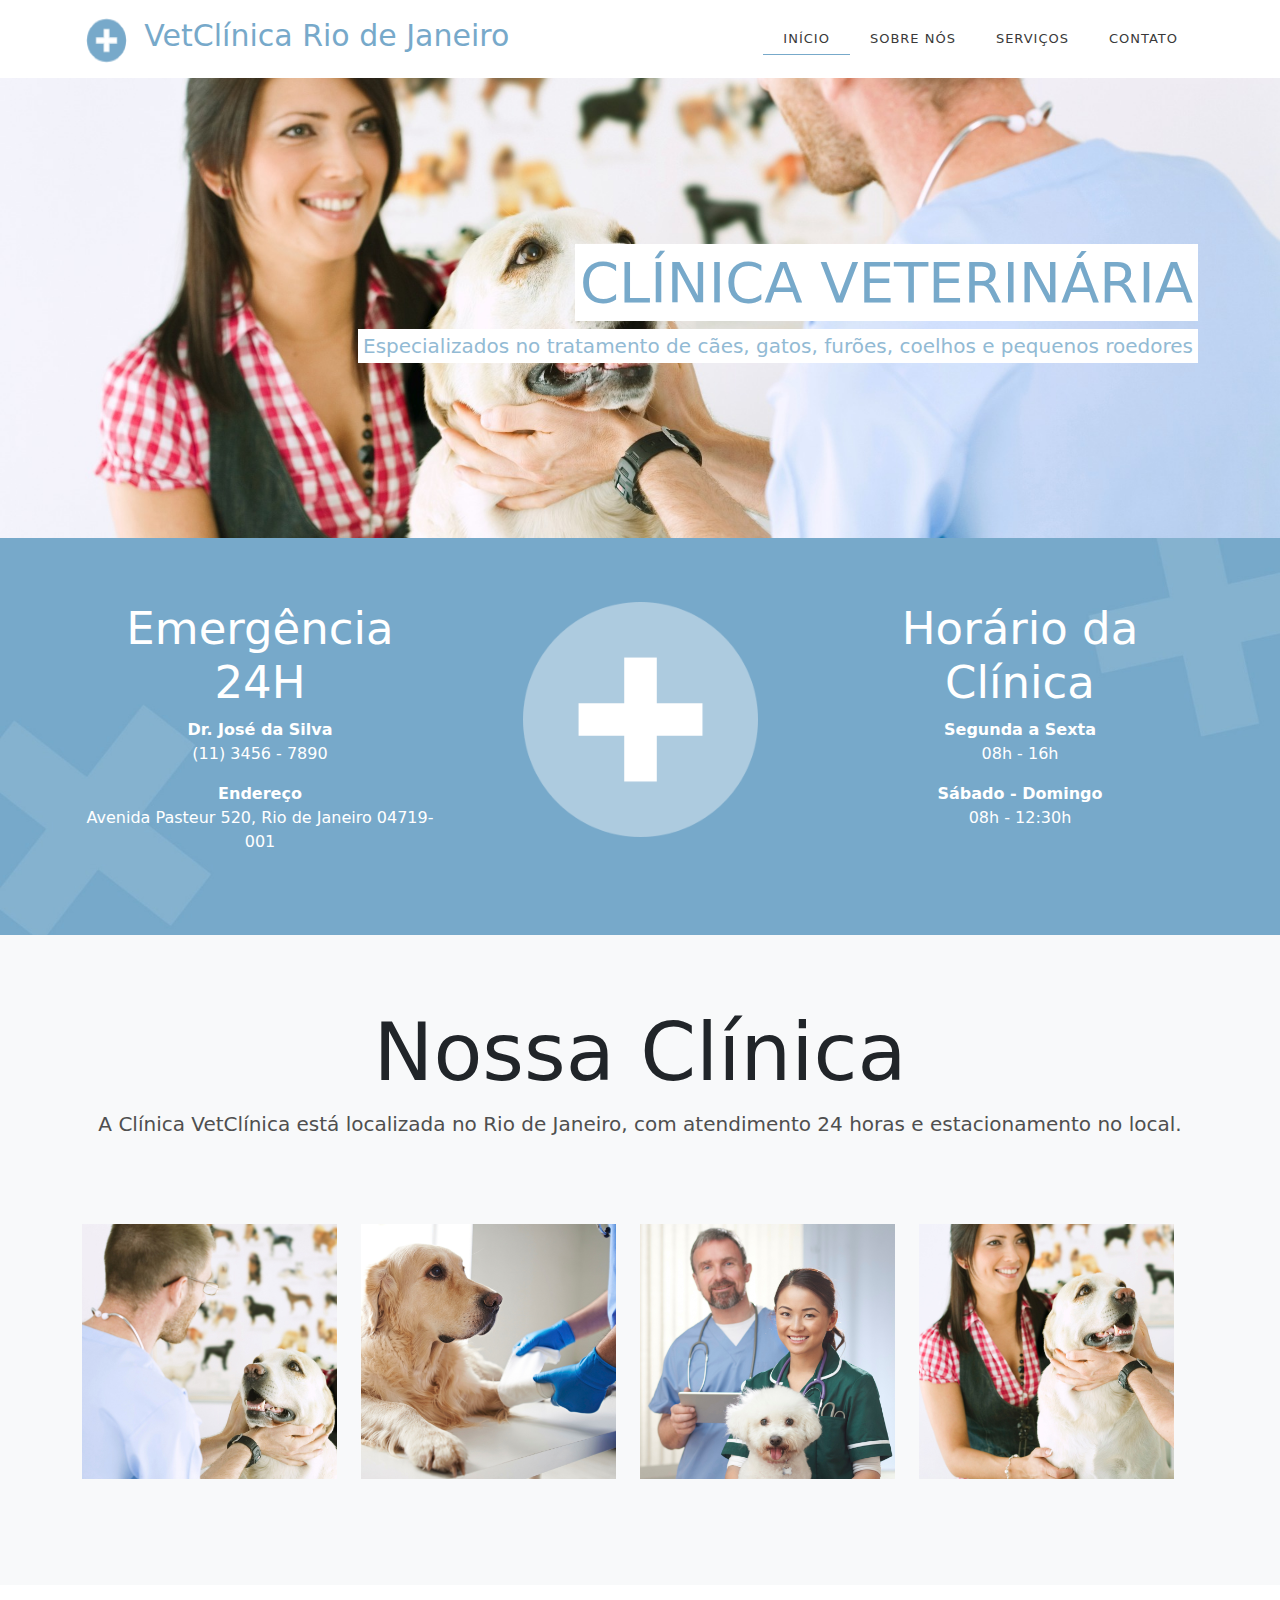
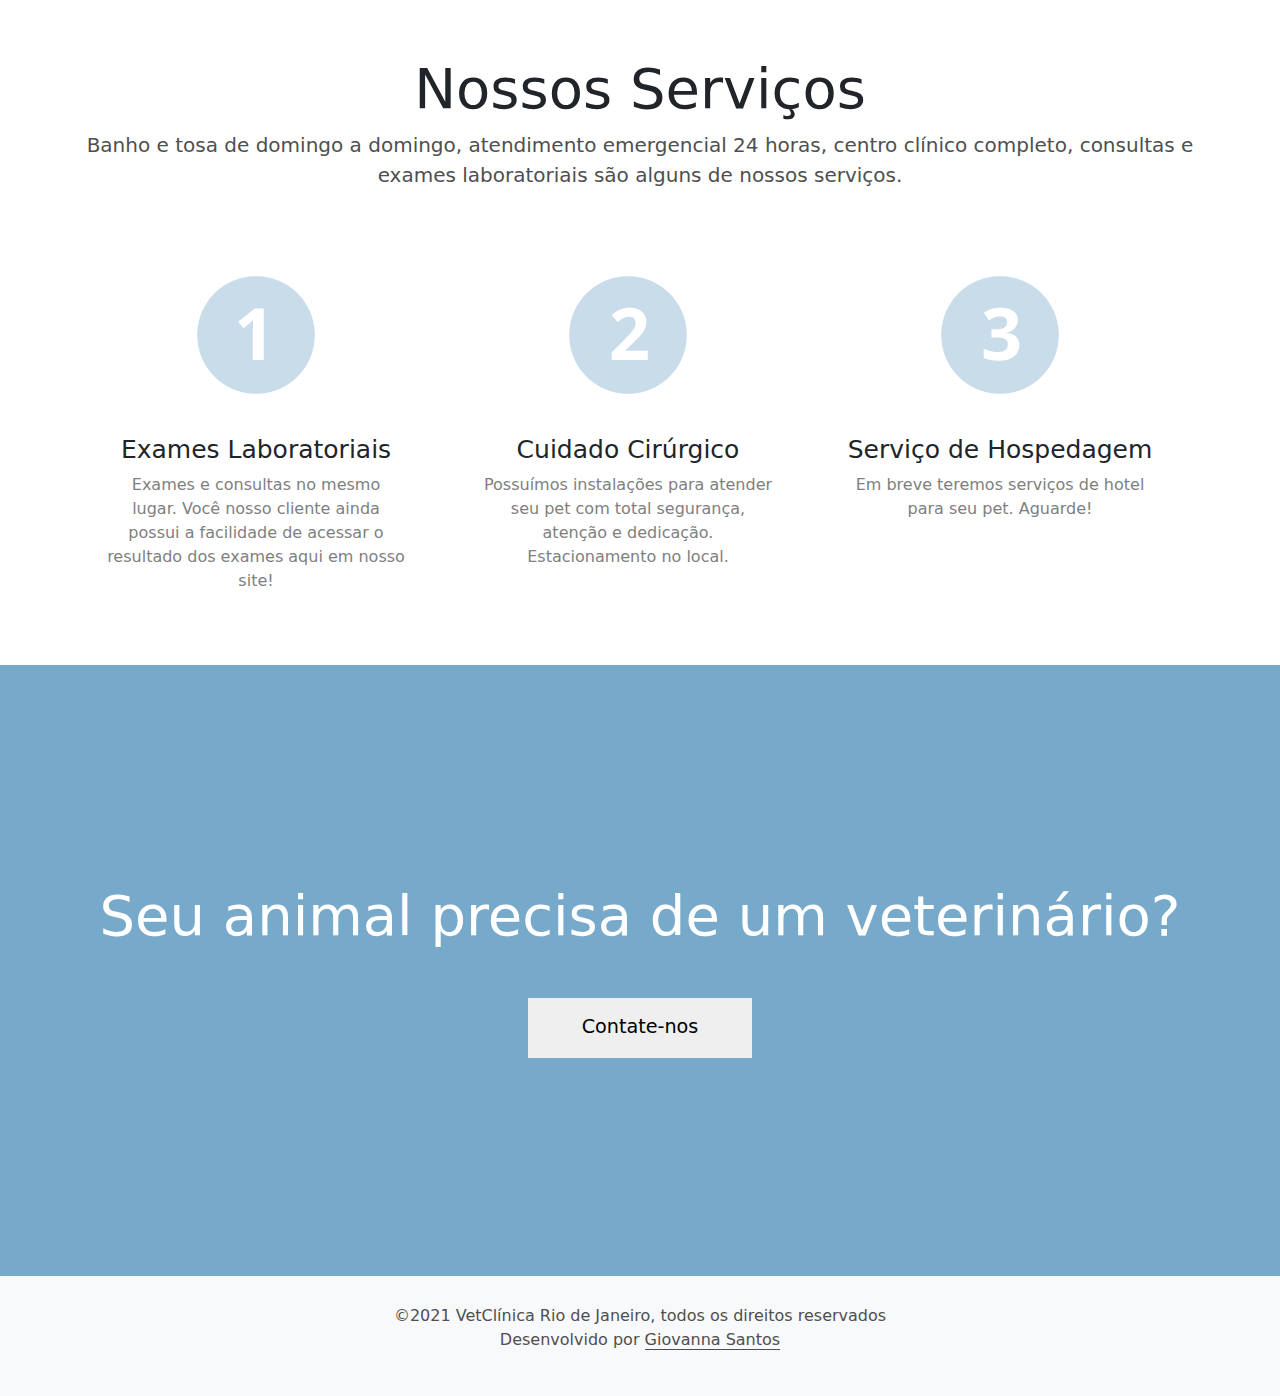
<file: index.html>
<!DOCTYPE html>
<html lang="en">
<head>
    <meta charset="UTF-8">
    <meta http-equiv="X-UA-Compatible" content="IE=edge">
    <meta name="viewport" content="width=device-width, initial-scale=1.0">
    <title>VetClínica</title>
    <link rel="icon" href="Fotos/09whbr.svg">
    <link rel="stylesheet" href="css/bootstrap.min.css">
    <link rel="stylesheet" type="text/css" href="css/estilo.css">
    <script src="js/jquery-3.5.1.min.js"></script>
    <script src="js/bootstrap.min.js"></script>
</head>
<body>
    <header id="home"> <!--INÍCIO HEADER-->
        <nav class="navbar navbar-expand-md navbar-light">
            <div class="container">
                <a href="index.html" class="navbar-brand">
                    <img src="Fotos/logo.PNG" width="48" height="48">
                    <span class="logo ms-2">VetClínica Rio de Janeiro</span>                    
                </a>

                <button class="navbar-toggler" type="button" data-bs-toggle="collapse" data-bs-target="#nav-principal">
                    <span class="navbar-toggler-icon"></span>
                </button>

                <div id="nav-principal" class="collapse navbar-collapse">
                    <ul id="navegacao" class="navbar-nav ms-auto"> 
                        <li class="home nav-item"><a class="nav-link" href="index.html" target="_blank">Início</a></li>
                        <li class="nav-item"><a class="nav-link" href="sobrenos.html" target="_blank">Sobre Nós</a></li>
                        <li class="nav-item"><a class="nav-link" href="serviços.html" target="_blank">Serviços</a></li> 
                        <li class="nav-item"><a class="nav-link" href="contato.html" target="_blank">Contato</a></li>
                    </ul>
                </div>
            </div>
        </nav>          
    </header> <!--FINAL HEADER-->

    <section id="secao-principal" class="d-flex"> <!--INÍCIO SEÇÃO PRINCIPAL-->
        <div class="container align-self-center">
            <div class="row">
                <div class="col-md-12 capa">
                    <h1 class="display-4 bg-white d-inline-block">Clínica Veterinária</h1>
                    <h2 class="display-4 bg-white d-inline-block">Especializados no tratamento de cães, gatos, furões, coelhos e pequenos roedores</h2>
                </div>
            </div>
        </div>
    </section> <!--FINAL SEÇÃO PRINCIPAL-->

    <section id="emergencia" class="d-flex"> <!--INÍCIO SECTION EMERGÊNCIA-->
        <div class="container align-self-center">
            <div class="row capa-emergencia">
                <div class="col-md-4"> <!--TEXTO 1-->
                    <h1 class="display-4">Emergência 24H</h1>
                    <p>
                        <strong>Dr. José da Silva</strong>
                        <br>
                        (11)&nbsp;3456&nbsp;-&nbsp;7890
                    </p> 
                    <p>
                        <strong>Endereço</strong>
                        <br>
                        Avenida Pasteur 520, Rio de Janeiro 04719-001
                    </p> 
                </div>
                <div class="col-md-4"> <!--IMAGEM-->
                    <img id="foto-emergencia" src="Fotos/emergencia-logo.png" width="235" height="235"> <!--270-->
                </div>
                <div class="col-md-4"> <!--TEXTO 2-->
                    <h1 class="display-4">Horário da Clínica</h1>
                    <p>
                        <strong>Segunda a Sexta</strong>
                        <br>
                        08h - 16h
                    </p> 
                    <p>
                        <strong>Sábado - Domingo</strong>
                        <br>
                        08h - 12:30h
                    </p> 
                </div>
            </div>
        </div>
    </section> <!--FINAL SECTION EMERGÊNCIA-->

    <section id="clinica" class="bg-light"> <!--INÍCIO SECTION CLINICA-->
        <div class="container">
            <div class="row text-center"> <!--PARTE 1-->
                <div class="col-md-12">
                    <h1 class="display-4 text-center">Nossa Clínica</h1>
                    <p class="lead text-center paragrafo">A Clínica <strong>VetClínica</strong> está localizada no Rio de Janeiro, com atendimento 24 horas e estacionamento no local.</p>
                </div> 
                <div class="row mt-4" id="galeria"> <!--PARTE 2-->
                    <div class="col-sm-6 col-md-3">
                        <div class="inner"> 
                            <img src="Fotos/galeria1.jpg" class="img-fluid galeria-clinica">
                        </div>
                    </div>
                    <div class="col-sm-6 col-md-3">
                        <div class="inner d-none d-sm-block">
                            <img src="Fotos/galeria2.jpg" class="img-fluid galeria-clinica">
                        </div>
                    </div>
                    <div class="col-sm-6 col-md-3">
                        <div class="inner d-none d-sm-block">
                            <img src="Fotos/galeria3.jpg" class="img-fluid galeria-clinica-secundario">
                        </div>
                    </div>
                    <div class="col-sm-6 col-md-3">
                        <div class="inner d-none d-sm-block">
                            <img src="Fotos/galeria4.jpg" class="img-fluid galeria-clinica-secundario">
                        </div>
                    </div>                
                </div>
            </div>
        </div>
    </section> <!--FINAL SECTION CLINICA-->

    <section id="servicos"> <!--INÍCIO SECTION SERVIÇOS-->
        <div class="container">
            <div class="row text-center"> <!--PARTE 1-->
                <div class="col-md-12">
                    <h1 class="display-4 text-center">Nossos Serviços</h1>
                    <p class="lead text-center paragrafo">Banho e tosa de domingo a domingo, atendimento emergencial 24 horas, centro clínico completo, consultas e exames laboratoriais são alguns de nossos serviços.</p>
                </div> 
                <div class="row mt-4" id="item-servicos"> <!--PARTE 2-->
                    <div class="col-md-4">
                        <img src="Fotos/serviço1.png" class="img-fluid galeria-foto">
                        <h3 class="display-4 formatacao-servico">Exames Laboratoriais</h3>
                        <p class="formatacao-servico">Exames e consultas no mesmo lugar. Você nosso cliente ainda possui a facilidade de acessar o resultado dos exames aqui em nosso site!</p>
                    </div>
                    <div class="col-md-4">
                        <img src="Fotos/serviço2.png" class="img-fluid galeria-foto">
                        <h3 class="display-4 formatacao-servico">Cuidado Cirúrgico</h3>    
                        <p class="formatacao-servico">Possuímos instalações para atender seu pet com total segurança, atenção e dedicação. Estacionamento no local.</p>                    
                    </div>
                    <div class="col-md-4">
                        <img src="Fotos/serviço3.png" class="img-fluid galeria-foto">
                        <h3 class="display-4 formatacao-servico">Serviço de Hospedagem</h3>
                        <p class="formatacao-servico">Em breve teremos serviços de hotel para seu pet. Aguarde!</p>
                    </div>
                </div>
            </div>
        </div>
    </section> <!--FINAL SECTION SERVIÇOS-->

    <section id="veterinario" class="d-flex"> <!--INÍCIO SECTION VETERINÁRIO-->
        <div class="container align-self-center">
            <div class="row">
                <div class="col-md-12 capa-emergencia">
                    <h2 class="text-center display-4">Seu animal precisa de um veterinário?</h2>
                    <button type="button">Contate-nos</button>
                </div>
            </div>
        </div>
    </section> <!--FINAL SECTION VETERINÁRIO-->
    
    <footer id="rodape" class="d-flex bg-light"> <!--INICÍO FOOTER-->
        <div class="container align-self-center">
            <div class="row text-center">
                <div class="col-md-12 capa-emergencia">
                    <p class="paragrafo">
                        &copy;2021 VetClínica Rio de Janeiro, todos os direitos reservados <br>
                        Desenvolvido por <span>Giovanna Santos</span> 
                    </p>
                </div>
            </div>
        </div>
    </footer> <!--FINAL FOOTER-->
</body>
</html>
</file>
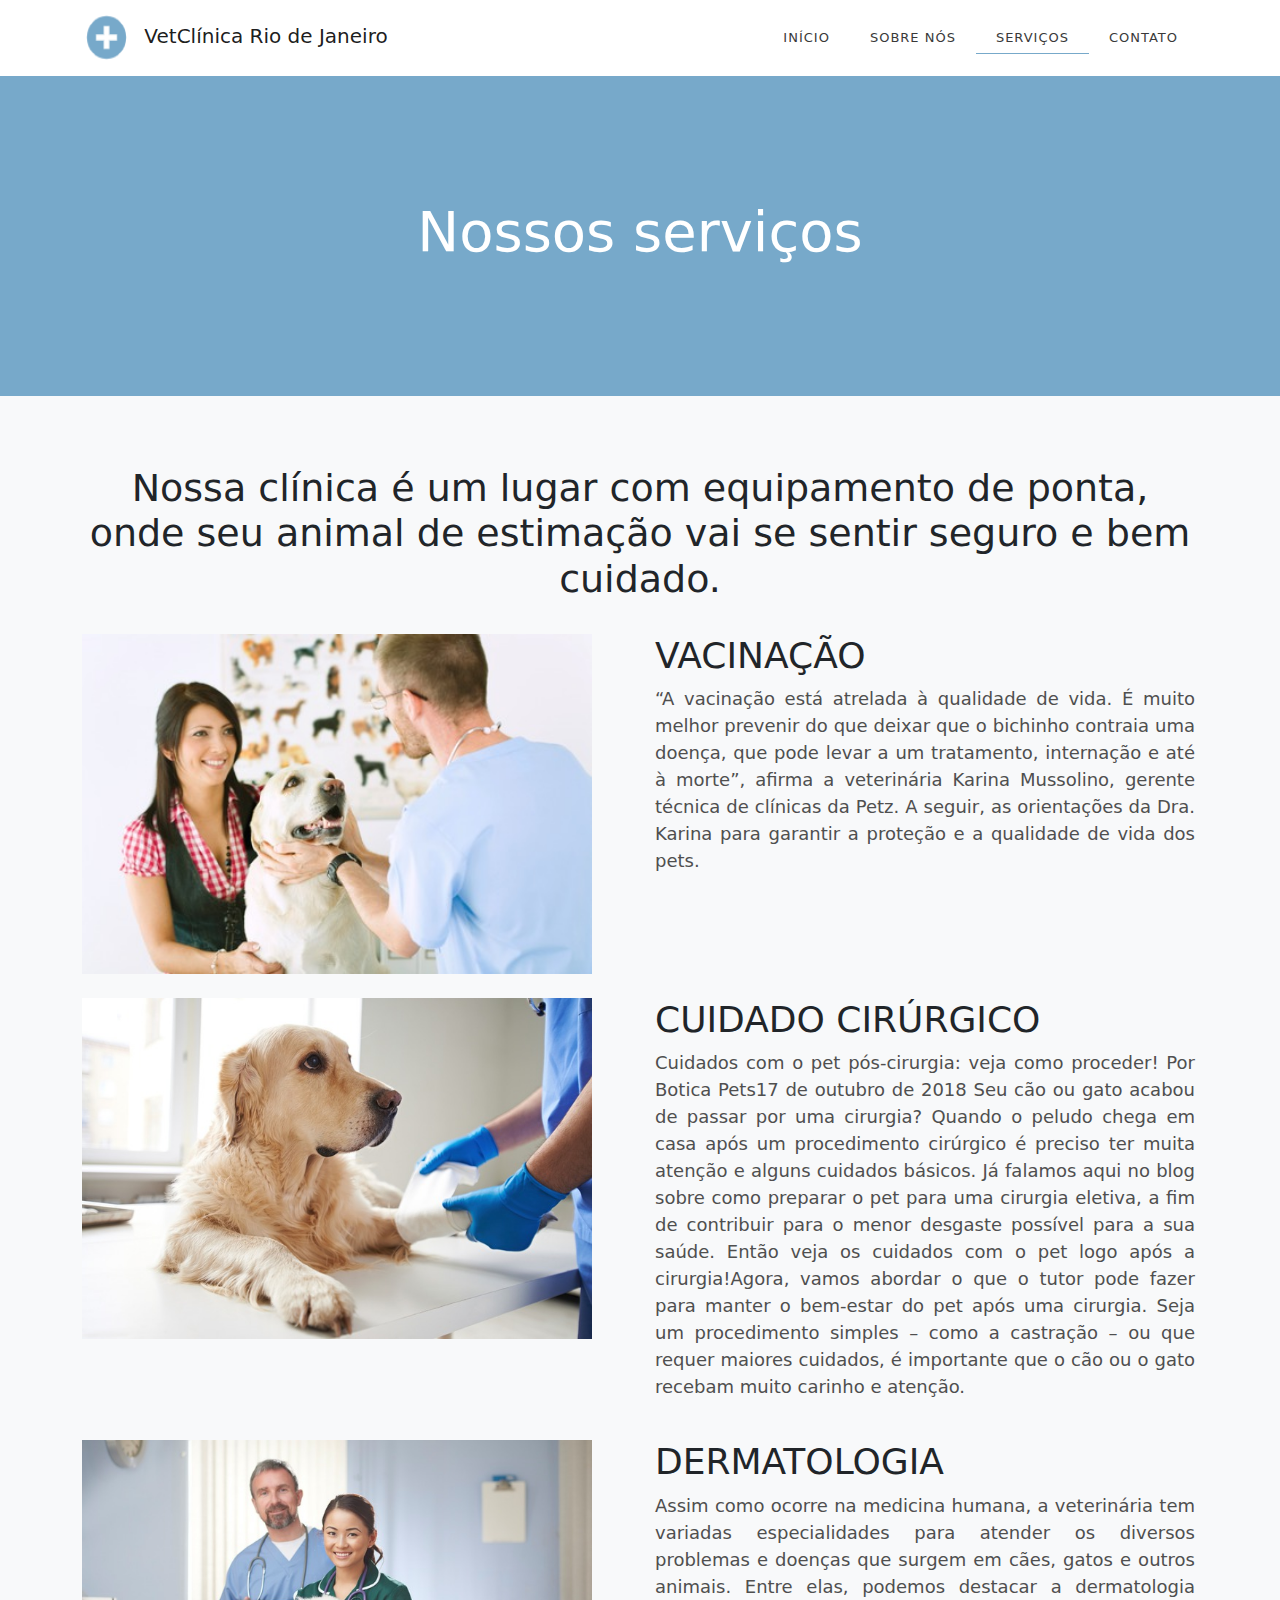
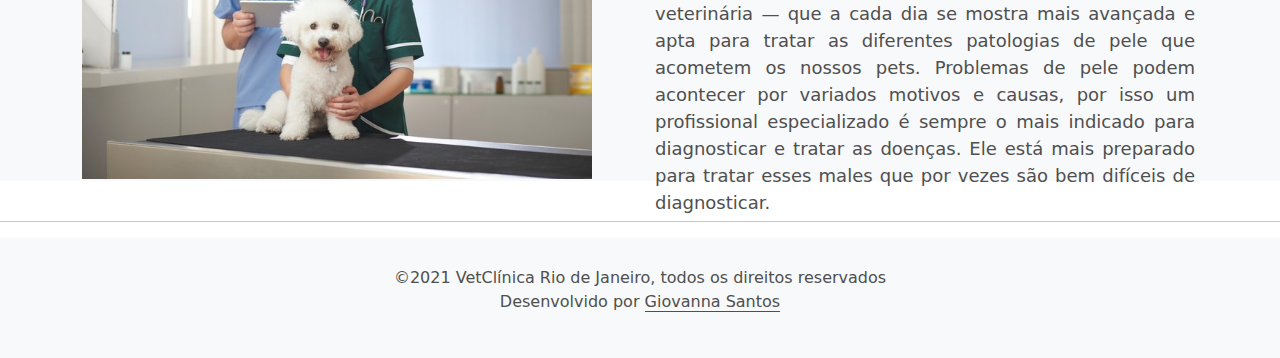
<file: serviços.html>
<!DOCTYPE html>
<html lang="en">
<head>
    <meta charset="UTF-8">
    <meta http-equiv="X-UA-Compatible" content="IE=edge">
    <meta name="viewport" content="width=device-width, initial-scale=1.0">
    <title>VetClínica - Serviços</title>
    <link rel="icon" href="Fotos/09whbr.svg">
    <link rel="stylesheet" href="css/bootstrap.min.css">
    <link rel="stylesheet" type="text/css" href="css/estilo.css">
    <script src="js/jquery-3.5.1.min.js"></script>
    <script src="js/bootstrap.min.js"></script>
</head>
<body>
    <header id="serviços-pagina"> <!--INÍCIO HEADER-->
        <nav class="navbar navbar-expand-md navbar-light">
            <div class="container">
                <a href="index.html" class="navbar-brand">
                    <img src="Fotos/logo.PNG" width="48" height="48">
                    <span class="logo ms-2">VetClínica Rio de Janeiro</span>                    
                </a>

                <button class="navbar-toggler" type="button" data-bs-toggle="collapse" data-bs-target="#nav-principal">
                    <span class="navbar-toggler-icon"></span>
                </button>

                <div id="nav-principal" class="collapse navbar-collapse">
                    <ul id="navegacao" class="navbar-nav ms-auto"> 
                        <li class="nav-item"><a class="nav-link" href="index.html" target="_blank">Início</a></li>
                        <li class="nav-item"><a class="nav-link" href="sobrenos.html" target="_blank">Sobre Nós</a></li>
                        <li class="serviços-pagina nav-item"><a class="nav-link" href="serviços.html" target="_blank">Serviços</a></li> 
                        <li class="nav-item"><a class="nav-link" href="contato.html" target="_blank">Contato</a></li>
                    </ul>
                </div>
            </div>
        </nav>          
    </header> <!--FINAL HEADER-->

    <section id="servicos-principal" class="d-flex"> <!--INÍCIO SECTION SERVIÇOS-->
        <div class="container align-self-center">
            <div class="row">
                <div class="col-md-12 capa-emergencia">
                    <h2 class="text-center display-4">Nossos serviços</h2>
                </div>
            </div>
        </div>
    </section> <!--FINAL SECTION SERVIÇOS-->
    
    <section id="servico-conteudo" class="bg-light"> <!--INÍCIO SECTION SERVIÇO-TEXTO-->
        <div class="container">
            <div class="row text-center"> <!--PARTE 1 - TEXTO-->
                <div class="col-md-12">
                    <h2 class="display-4 text-center">Nossa clínica é um lugar com equipamento de ponta, onde seu animal de estimação vai se sentir seguro e bem cuidado.</h2>
                </div> 
            </div>
                <div class="row mt-4"> <!--PARTE 2 - IMAGEM 1-->
                        <div class="col-md-6">
                                <img src="Fotos/banner.jpg" width="510" height="340" class="img-fluid">
                        </div> 
                        <div id="servico-conteudo-secundario" class="col-md-6">
                            <h1 class="display-4">Vacinação</h1>
                            <p class="lead paragrafo">“A vacinação está atrelada à qualidade de vida. É muito melhor prevenir do que deixar que o bichinho contraia uma doença, que pode levar a um tratamento, internação e até à morte”, afirma a veterinária Karina Mussolino, gerente técnica de clínicas da Petz. A seguir, as orientações da Dra. Karina para garantir a proteção e a qualidade de vida dos pets.</p>
                        </div>
                </div>   
                <div class="row mt-4"> <!--PARTE 2 - IMAGEM 2-->
                    <div class="col-md-6">
                            <img src="Fotos/serviços-galeria2.jpg" width="510" height="340" class="img-fluid">
                    </div> 
                    <div id="servico-conteudo-secundario" class="col-md-6">
                        <h1 class="display-4">Cuidado Cirúrgico</h1>
                        <p class="lead paragrafo">Cuidados com o pet pós-cirurgia: veja como proceder!
                            Por Botica Pets17 de outubro de 2018
                            Seu cão ou gato acabou de passar por uma cirurgia? Quando o peludo chega em casa após um procedimento cirúrgico é preciso ter muita atenção e alguns cuidados básicos. Já falamos aqui no blog sobre como preparar o pet para uma cirurgia eletiva, a fim de contribuir para o menor desgaste possível para a sua saúde. Então veja os cuidados com o pet logo após a cirurgia!Agora, vamos abordar o que o tutor pode fazer para manter o bem-estar do pet após uma cirurgia. Seja um procedimento simples – como a castração – ou que requer maiores cuidados, é importante que o cão ou o gato recebam muito carinho e atenção.</p>
                    </div>
                </div>   
                <div class="row mt-4"> <!--PARTE 2 - IMAGEM 3-->
                    <div class="col-md-6">
                            <img src="Fotos/sobrenós-galeria1.jpg" width="510" height="340" class="img-fluid">
                    </div> 
                    <div id="servico-conteudo-secundario" class="col-md-6">
                        <h1 class="display-4">Dermatologia</h1>
                        <p class="lead paragrafo">Assim como ocorre na medicina humana, a veterinária tem variadas especialidades para atender os diversos problemas e doenças que surgem em cães, gatos e outros animais. Entre elas, podemos destacar a dermatologia veterinária — que a cada dia se mostra mais avançada e apta para tratar as diferentes patologias de pele que acometem os nossos pets.

                            Problemas de pele podem acontecer por variados motivos e causas, por isso um profissional especializado é sempre o mais indicado para diagnosticar e tratar as doenças. Ele está mais preparado para tratar esses males que por vezes são bem difíceis de diagnosticar.</p>
                    </div>
                </div>  
        </div>        
    </section> <!--FINAL SECTION SERVIÇO-TEXTO-->
    <br>
    <hr>
    <footer id="rodape" class="d-flex bg-light"> <!--INICÍO FOOTER-->
        <div class="container align-self-center">
            <div class="row text-center">
                <div class="col-md-12 capa-emergencia">
                    <p class="paragrafo">
                        &copy;2021 VetClínica Rio de Janeiro, todos os direitos reservados <br>
                        Desenvolvido por <span>Giovanna Santos</span> 
                    </p>
                </div>
            </div>            
        </div>
    </footer> <!--FINAL FOOTER-->
</body>
</html>
</file>
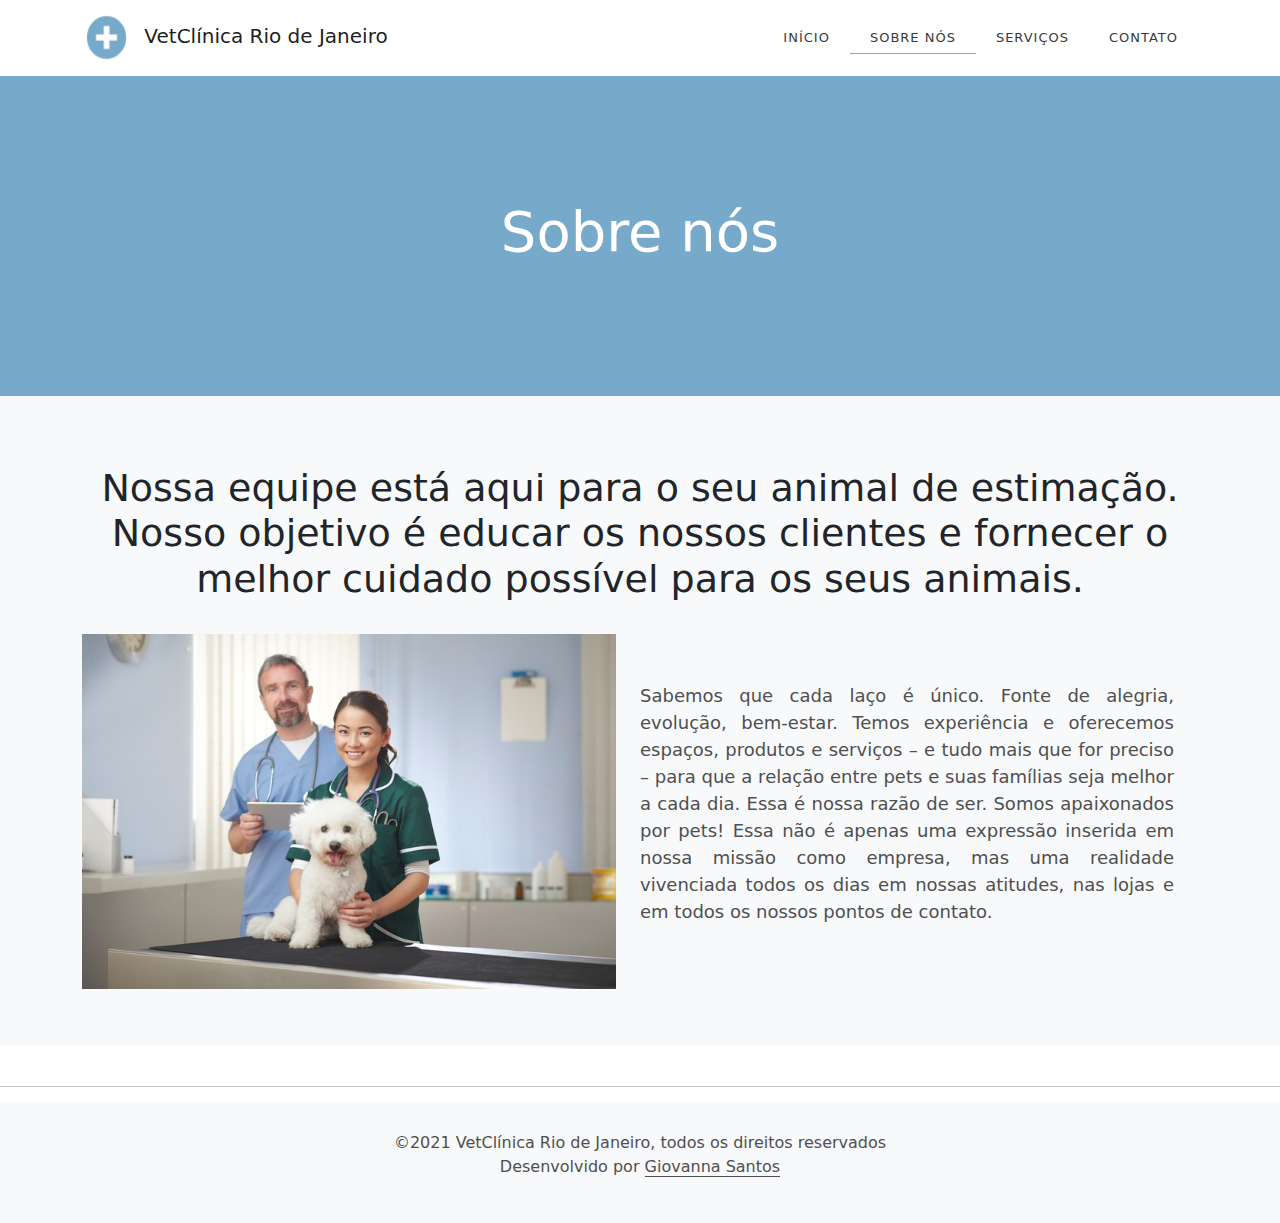
<file: sobrenos.html>
<!DOCTYPE html>
<html lang="en">
<head>
    <meta charset="UTF-8">
    <meta http-equiv="X-UA-Compatible" content="IE=edge">
    <meta name="viewport" content="width=device-width, initial-scale=1.0">
    <title>VetClínica - Sobre Nós</title>
    <link rel="icon" href="Fotos/09whbr.svg">
    <link rel="stylesheet" href="css/bootstrap.min.css">
    <link rel="stylesheet" type="text/css" href="css/estilo.css">
    <script src="js/jquery-3.5.1.min.js"></script>
    <script src="js/bootstrap.min.js"></script>
</head>
<body>
    <header id="sobrenos"> <!--INÍCIO HEADER-->
        <nav class="navbar navbar-expand-md navbar-light">
            <div class="container">
                <a href="index.html" class="navbar-brand">
                    <img src="Fotos/logo.PNG" width="48" height="48">
                    <span class="logo ms-2">VetClínica Rio de Janeiro</span>                    
                </a>

                <button class="navbar-toggler" type="button" data-bs-toggle="collapse" data-bs-target="#nav-principal">
                    <span class="navbar-toggler-icon"></span>
                </button>

                <div id="nav-principal" class="collapse navbar-collapse">
                    <ul id="navegacao" class="navbar-nav ms-auto"> 
                        <li class="nav-item"><a class="nav-link" href="index.html" target="_blank">Início</a></li>
                        <li class="sobrenos nav-item"><a class="nav-link" href="sobrenos.html" target="_blank">Sobre Nós</a></li>
                        <li class="nav-item"><a class="nav-link" href="serviços.html" target="_blank">Serviços</a></li> 
                        <li class="nav-item"><a class="nav-link" href="contato.html" target="_blank">Contato</a></li>
                    </ul>
                </div>
            </div>
        </nav>          
    </header> <!--FINAL HEADER-->

    <section id="sobre-principal" class="d-flex"> <!--INÍCIO SECTION VETERINÁRIO-->
        <div class="container align-self-center">
            <div class="row">
                <div class="col-md-12 capa-emergencia">
                    <h2 class="text-center display-4">Sobre nós</h2>
                </div>
            </div>
        </div>
    </section> <!--FINAL SECTION VETERINÁRIO-->
    
    <section id="equipe" class="bg-light"> <!--INÍCIO SECTION EQUIPE-->
        <div class="container">
            <div class="row text-center"> <!--PARTE 1-->
                <div class="col-md-12">
                    <h2 class="display-4 text-center">Nossa equipe está aqui para o seu animal de estimação. Nosso objetivo é educar os nossos clientes e fornecer o melhor cuidado possível para os seus animais.</h2>
                </div> 
                <div class="row mt-4"> <!--PARTE 2-->
                        <div class="col-md-6 d-flex">
                            <div class="align-self-center">
                                <img src="Fotos/sobrenós-galeria1.jpg" class="img-fluid" >
                            </div>
                        </div>
                        <div class="col-md-6 d-flex">
                            <div class="align-self-center">
                                <p class="lead paragrafo">Sabemos que cada laço é único. Fonte de alegria, evolução, bem-estar. Temos experiência e oferecemos espaços, produtos e serviços – e tudo mais que for preciso – para que a relação entre pets e suas famílias seja melhor a cada dia. Essa é nossa razão de ser.

                                    Somos apaixonados por pets! Essa não é apenas uma expressão inserida em nossa missão como empresa, mas uma realidade vivenciada todos os dias em nossas atitudes, nas lojas e em todos os nossos pontos de contato.                                                                                                
                                </p>
                            </div>
                        </div>
                </div>   
            </div>
        </div>        
    </section> <!--FINAL SECTION EQUIPE-->
    <br>
    <hr>
    <footer id="rodape" class="d-flex bg-light"> <!--INICÍO FOOTER-->
        <div class="container align-self-center">
            <div class="row text-center">
                <div class="col-md-12 capa-emergencia">
                    <p class="paragrafo">
                        &copy;2021 VetClínica Rio de Janeiro, todos os direitos reservados <br>
                        Desenvolvido por <span>Giovanna Santos</span> 
                    </p>
                </div>
            </div>            
        </div>
    </footer> <!--FINAL FOOTER-->
</body>
</html>
</file>
<file: css/estilo.css>
/*HEADER*/
#home .logo {
    font-size: 30px;
    color: #77a9ca;
}

/*MENU*/

#navegacao li a {
    color: #393939;
    font-size: .8125rem;
    text-transform: uppercase;
    padding: 20px;
    letter-spacing: .0625rem;
}

#navegacao li a:hover {
    border-bottom: 1px solid #77a9ca;
    padding-bottom: 5px;
}

#home #navegacao .home a,
#sobrenos #navegacao .sobrenos a,
#serviços-pagina #navegacao .serviços-pagina a,
#contato #navegacao .contato a{
    border-bottom: 1px solid #77a9ca;
    padding-bottom: 5px;
}


/*SECTION CLÍNICA*/
#secao-principal {
    height: 460px;
    background-image: url("../Fotos/capa-principal.jpg");   
    background-repeat: no-repeat;
    background-size: cover;
    background-position: center center;
}

.capa {
    text-align: right;
}

.capa h1 {
    color: #77a9ca;;
    font-weight: 300;
    text-transform: uppercase;
    padding: 5px;
}

.capa h2 {
   color: #92bad4;
   padding: 5px;
   font-size: 20px;
}

/*SECTION EMERGENCIA*/
#emergencia {
    height: 397px;
    background-image: url("../Fotos/capa-secundaria.jpg");   
    background-repeat: no-repeat;
    background-size: cover;
    background-position: center center;
}

.capa-emergencia {
    text-align: center;
}

.capa-emergencia h1 {
    font-size: 45px;
}

.capa-emergencia h1,p {
    color: white;
}

/*SECTION CLÍNICA*/
#clinica {
    padding-top: 70px;
    padding-bottom: 70px;
    height: 650px;
}

#clinica h1 {
    font-size: 80px;
}

.paragrafo {
    color: #4F4F4F;
}

/*SECTION CLÍNICA - GALERIA*/
.inner {
    overflow: hidden;
}

.inner img {
    transition: all 1.2s ease;
}

.inner:hover img{
    transform: scale(1.2);
}

#galeria {
    padding-top: 45px;
}

/*SECTION SERVIÇOS*/
#servicos {
    padding-top: 70px;
    padding-bottom: 70px;
    height: 680px;
}

#servicos h3 {
    font-size: 25px;
    font-weight: 300;
    padding-top: 40px;
}

#item-servicos {
    padding-top: 45px;
}

#item-servicos p {
    padding-left: 25px;
    padding-right: 25px;
    color: #808080;
}

/*SECTION VETERINÁRIO*/
#veterinario {
    background: #77a9ca;
    color: white;
    height: 611px;
}

#veterinario button {
    margin-top: 40px;
    border: none;
    width: 20%;
    height: 60px;
    font-size: 1.2em;
}

#veterinario button:hover {
    background: #D3D3D3;
}

/*RODAPÉ*/
footer {
    height: 120px;
}

footer span {
    border-bottom: 1px solid #4F4F4F;
}


/*---------------------------------------------------------------------------------*/

/*    SOBRE NÓS - ESTILO     */

#sobre-principal {
    height: 320px;
    background: #77a9ca;
    color: white;
}

#equipe {
    padding-top: 70px;
    padding-bottom: 70px;
    height: 650px;
}

#equipe h2 {
    font-size: 38px;
}

#equipe p {
    text-align: justify;
    font-size: 18px;
}

/*SERVIÇOS*/
#servicos-principal {
    height: 320px;
    background: #77a9ca;
    color: white;
}

#servico-conteudo {
    padding-top: 70px;
    padding-bottom: 70px;
    height: 1385px;
}

#servico-conteudo h1 {
    text-transform: uppercase;
    text-align: left;
    font-size: 2.25rem;
}

#servico-conteudo h2 {
    font-size: 38px;
}

#servico-conteudo p {
    text-align: justify;
    font-size: 18px;
}

#servico-conteudo-secundario {
    padding: 0 0.9375rem;
}


/*------------------------------------------*/

/*CONTATO*/
#contato-principal {
    height: 320px;
    background: #77a9ca;
    color: white;
}

#mapa {
    padding-top: 70px;
    padding-bottom: 70px;
    height: 600px;
}

.mapa-conteudo {
    padding-bottom: 15px;
}

.mapa-conteudo p{
    font-size: 1.375rem;
    line-height: 1.5;
    font-weight: 400;
}

.mapa-conteudo i {
    padding-right: 25px;
}

#mapa .paragrafo-mapa-especial {
    font-size: 15px;
    color: #969696;
}

#mapa h2 {
    font-size: 2.25rem;
    color: #393939;
}

#mapa a {
    text-decoration: none;
    color: #454545;
}

#mapa span {
    text-decoration: none;
    border-bottom: 1px solid #d4d4d4;
}

#mapa span:hover {
    border-bottom: 1px solid black;
    color: black;
}

.paragrafo-span {
    font-size: 1.375rem;
}

.icone-mapa {
    color: #99bed7;
}

/*---------------------------------------------------------------------------------*/

/*MEDIA QUERIE*/
/*Portrait phones, less than 579px*/
@media (max-width: 575.98px){
    section#emergencia {
        height: 800px;
    }
    .capa-emergencia #foto-emergencia {
        height: 410px;
        width: 410px;
    }

    /*SERVIÇOS*/
    section#servicos {
        height: 840px;
    }

    #servicos #item-servicos {
        padding-top: 10px;
    }

    #servicos .galeria-foto {
        width: 60px;
        height: 60px;
        float: left;
        margin-left: 15px;
        margin-top: 20px;
    }

    #servicos .formatacao-servico {
        text-align: left;
        margin-left: 50px;
        padding-left: 30px;
    }

    /*VETERINÁRIO*/
    section#veterinario {
        height: 400px;
    }
    section#veterinario button {
        width: 40%;
    }

    /*CLÍNICA*/
    section#clinica {
        height: 800px;
    }

    #clinica .galeria-clinica {
        width: 420.5px;
        height: 420.5px; 
    }


    /*-----------------------*/

    /*SOBRE-NÓS*/
    section#sobre-principal {
        height: 200px;
    }

    /*EQUIPE*/
    #equipe {
        height: 950px;
    }
    #equipe p {
        padding-top: 25px;
    }

    /*-----------------------*/

    /*SERVIÇOS*/
    section#servicos-principal {
        height: 200px;
    }
    
    #servico-conteudo {
        height: 2300px;
    }

    #servico-conteudo h2{
        font-size: 1.625rem;
    }

    #servico-conteudo-secundario {
        padding-top: 25px;
    }

     /*-----------------------*/

    /*CONTATO*/
    section#contato-principal {
        height: 200px;
    }
    
    #mapa {
        height: 930px;
    }

    #mapa h2{
        font-size: 1.625rem;
    }

    #mapa-secundario {
        padding-top: 25px;
    }


}
/*Landscape phones, 576px and up*/
@media (min-width: 576px) and (max-width: 767.98px){
    section#emergencia {
        height: 800px;
    }
    .capa-emergencia #foto-emergencia {
        height: 410px;
        width: 410px;
    }

    /*SERVIÇOS*/
    section#servicos {
        height: 800px;
    }

    #servicos #item-servicos {
        padding-top: 10px;
    }

    #servicos .galeria-foto {
        width: 60px;
        height: 60px;
        float: left;
        margin-left: 15px;
    }

    #servicos .formatacao-servico {
        text-align: left;
        margin-left: 50px;
    }

    /*VETERINÁRIO*/
    section#veterinario {
        height: 400px;
    }
    section#veterinario button {
        width: 40%;
    }

    /*CLÍNICA*/
    section#clinica {
        height: 800px;
    }

    #clinica .galeria-clinica {
        width: 223.5px;
        height: 223.5px; 
    }

    #clinica .galeria-clinica-secundario {
        width: 223.5px;
        height: 223.5px; 
        margin-top: 30px;
    }

    

    /*-----------------------*/

    /*SOBRE-NÓS*/
    section#sobre-principal {
        height: 200px;
    }

    /*EQUIPE*/
     #equipe {
            height: 960px;
    }
    #equipe p {
            padding-top: 25px;
    }

    /*-----------------------*/

    /*SERVIÇOS*/
    section#servicos-principal {
        height: 200px;
    }
    
    #servico-conteudo {
        height: 2400px;
    }

    #servico-conteudo h2{
        font-size: 2.25rem;
        line-height: 1.44444;
        color: #393939;
    }

    #servico-conteudo-secundario {
        padding-top: 25px;
    }


    /*-----------------------*/

    /*CONTATO*/
    section#contato-principal {
        height: 250px;
    }
    
    #mapa {
        height: 1000px;
    }

    #mapa #imagem-mapa{
        width: 352.78px;
        height: 221.11px;
        margin-left: 30px;
        margin-left: 0px;
    }

    #mapa h2{
        font-size: 2rem;
    }

    #mapa-secundario {
        padding-top: 25px;
        float: right;
    }

    #mapa-secundario h3{
        box-sizing: border-box;
        font-size: 1.25rem;
    }

    #mapa-secundario .paragrafo-mapa-especial {
        box-sizing: border-box;
        text-align: left;
        font-size: .95rem;
    }

    #mapa-secundario p {
        font-size: 1.25rem;
    }
}

/*Tablets, 768px and up*/
@media (min-width: 768px) and (max-width: 991.98px)
{
    /*SERVIÇOS*/
    section#servicos {
        height: 800px;
    }

    /*EQUIPE*/
    #equipe {
        height: 680px;
    }
    #equipe p {
        padding-top: 25px;
    }   

    /*-----------------------*/

    /*SOBRE-NÓS*/
    section#sobre-principal {
        height: 200px;
    }

    /*EQUIPE*/
     #equipe {
            height: 960px;
    }
    #equipe p {
            padding-top: 25px;
    }

    /*-----------------------*/

    /*SERVIÇOS*/
    section#servicos-principal {
        height: 250px;
    }
    
    #servico-conteudo {
        height: 1800px;
    }

    #servico-conteudo h2{
        font-size: 2rem;
    }

    #servico-conteudo-secundario {
        padding-top: 25px;
    }

    #servico-conteudo img {
        width: 412.5;
        height: 275px;
        margin-top: 35px;
    }

    /*-----------------------*/

    /*CONTATO*/
    section#contato-principal {
        height: 250px;
    }
    
    #mapa {
        height: 600px;
    }

    #mapa #imagem-mapa{
        width: 426.109px;
        height: 246.531px;
        margin-left: 0px;
        margin-top: 25px;
    }

    #mapa h2{
        font-size: 2rem;
    }

    #mapa-secundario {
        padding-top: 25px;
        padding-left: 40px;
        float: right;
    }

    #mapa-secundario h3{
        box-sizing: border-box;
        font-size: 1.25rem;
    }

    #mapa-secundario .paragrafo-mapa-especial {
        box-sizing: border-box;
        text-align: left;
        font-size: .95rem;
    }

    #mapa-secundario p {
        font-size: 15px;
    }
}

/*Desktop, 992px and up*/
@media (min-width: 992px) and (max-width: 1199.98px)
{
    /*CONTATO*/
    section#contato-principal {
        height: 300px;
    }
    
    #mapa {
        height: 600px;
    }

    #mapa #imagem-mapa{
        width: 558.34px;
        height: 346.91px;
        margin-left: 0px;
        margin-top: 25px;
    }

    #mapa h2{
        font-size: 2rem;
    }

    #mapa-secundario {
        padding-top: 25px;
        padding-left: 40px;
        float: right;
    }

    #mapa-secundario h3{
        box-sizing: border-box;
        font-size: 1.25rem;
    }

    #mapa-secundario .paragrafo-mapa-especial {
        box-sizing: border-box;
        text-align: left;
        font-size: .95rem;
    }

    #mapa-secundario p {
        font-size: 15px;
    }
}

@media (min-width: 1200px){
    /*CONTATO*/
    section#contato-principal {
        height: 300px;
    }
    
    #mapa {
        height: 600px;
    }

    #mapa #imagem-mapa{
        width: 635.13px;
        height: 392.36px;
        margin-left: 0px;
        margin-top: 5px;
    }    
}
</file>
